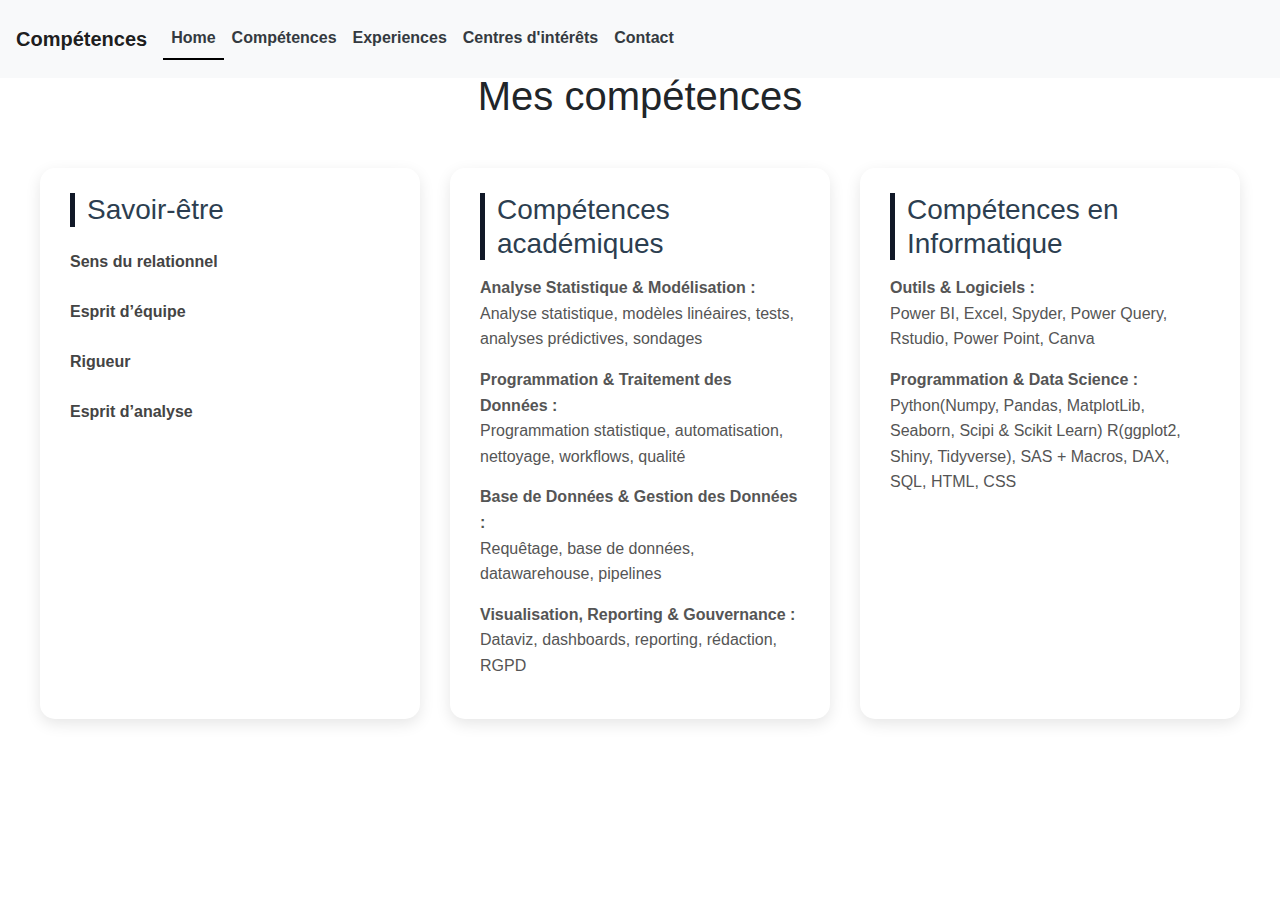
<file: compétences.html>
<!DOCTYPE html>
<html>
<head>
    <meta charset="UTF-8">
    <meta name="viewport" content="width=device-width, initial-scale=1">
    <title>E-portfolio Anthony El Dahdah</title> 
    <link href="https://cdn.jsdelivr.net/npm/bootstrap@4.6.2/dist/css/bootstrap.min.css" rel="stylesheet">
    <link rel="stylesheet" href="css/style.css">
</head>

<body>

<nav class="navbar navbar-expand-lg navbar-light bg-light fixed-top">
  <a class="navbar-brand" href="#">Compétences</a>

  <button class="navbar-toggler" type="button" data-toggle="collapse" data-target="#navbarSupportedContent">
    <span class="navbar-toggler-icon"></span>
  </button>

  <div class="collapse navbar-collapse" id="navbarSupportedContent">

    <ul class="navbar-nav mr-auto">

      <li class="nav-item active">
        <a class="nav-link text-dark" href="index.html">Home</a>
      </li>

      <li class="nav-item">
        <a class="nav-link text-dark" href="compétences.html">Compétences</a>
      </li>

      <li class="nav-item">
        <a class="nav-link text-dark" href="Experiences.html">Experiences</a>
      </li>

      <li class="nav-item">
        <a class="nav-link text-dark" href="Loisirs.html">Centres d'intérêts</a>
      </li>

      <li class="nav-item">
        <a class="nav-link text-dark" href="Contact.html">Contact</a>
      </li>

    </ul>

  </div>
</nav>


<!--JavaScript-->
<script src="https://code.jquery.com/jquery-3.5.1.slim.min.js"></script>
<script src="https://cdn.jsdelivr.net/npm/bootstrap@4.6.2/dist/js/bootstrap.bundle.min.js"></script>

<!--CONTENU-->
<br><br><br>
<h1><center>Mes compétences</center></h1>
<section class="competences">


    <div class="competence-card">
        <h3>Savoir-être</h3>

        <ul>
            <li><b>Sens du relationnel</b></li>
            <li><b>Esprit d’équipe</b></li>
            <li><b>Rigueur</b></li>
            <li><b>Esprit d’analyse</b></li>
        </ul>
    </div>


    <div class="competence-card">
        <h3>Compétences académiques</h3>

        <p><b>Analyse Statistique & Modélisation :</b><br>
        Analyse statistique, modèles linéaires, tests, analyses prédictives, sondages</p>

        <p><b>Programmation & Traitement des Données :</b><br>
        Programmation statistique, automatisation, nettoyage, workflows, qualité</p>

        <p><b>Base de Données & Gestion des Données :</b><br>
        Requêtage, base de données, datawarehouse, pipelines</p>

        <p><b>Visualisation, Reporting & Gouvernance :</b><br>
        Dataviz, dashboards, reporting, rédaction, RGPD</p>
    </div>


    <div class="competence-card">
        <h3>Compétences en Informatique</h3>

        <p><b>Outils & Logiciels :</b><br>
        Power BI, Excel, Spyder, Power Query, Rstudio, Power Point, Canva</p>

        <p><b>Programmation & Data Science :</b><br>
        Python(Numpy, Pandas, MatplotLib, Seaborn, Scipi & Scikit Learn) R(ggplot2, Shiny, Tidyverse), SAS + Macros, DAX, SQL, HTML, CSS</p>
    </div>


</section>

    </body>

</html>
</file>
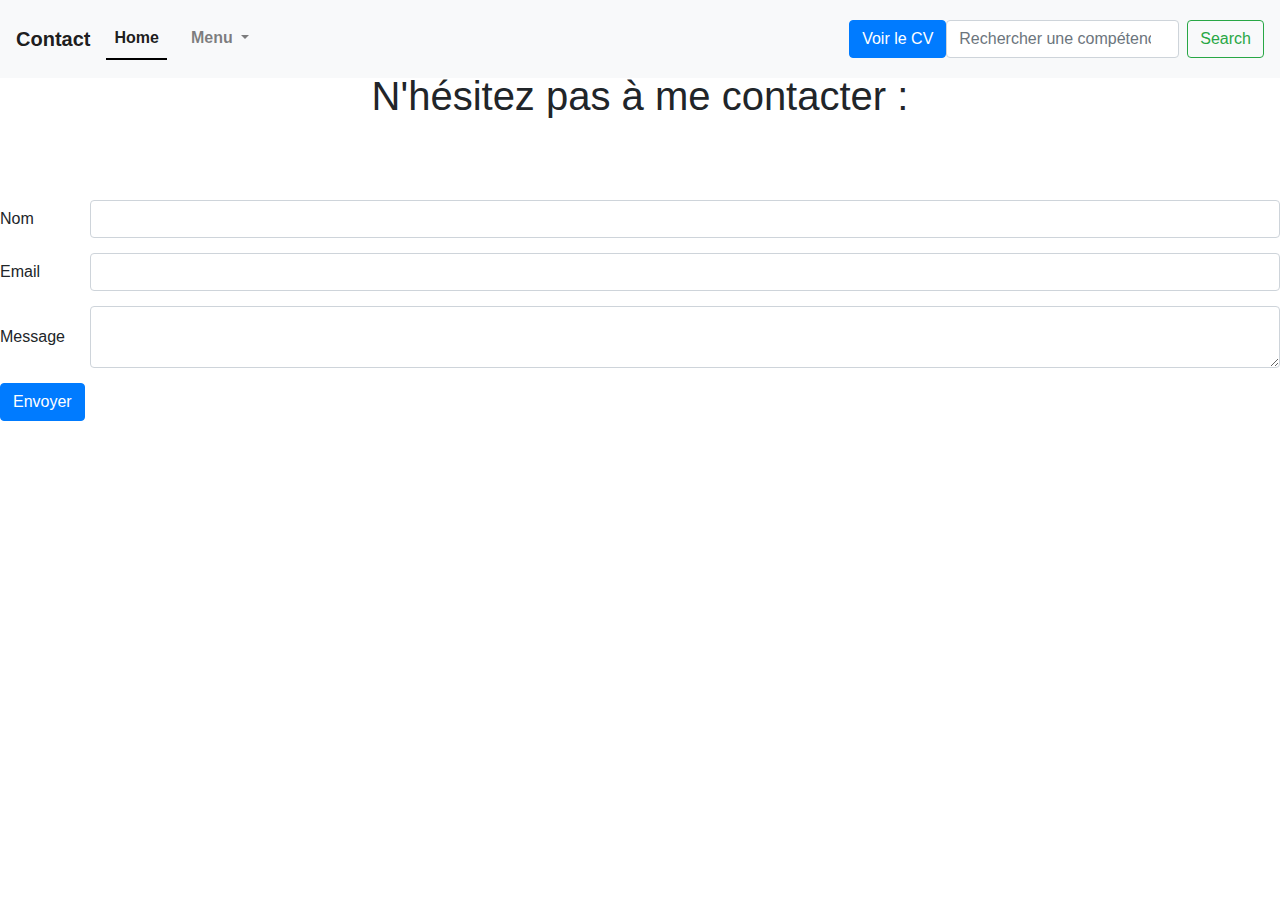
<file: Contact.html>
<!DOCTYPE html>
<html>
<head>
    <meta charset="UTF-8">
    <meta name="viewport" content="width=device-width, initial-scale=1">
    <title>E-portfolio Anthony El Dahdah</title> 
    <link href="https://cdn.jsdelivr.net/npm/bootstrap@4.6.2/dist/css/bootstrap.min.css" rel="stylesheet">
    <link rel="stylesheet" href="css/style.css">
</head>

<body>

<nav class="navbar navbar-expand-lg navbar-light bg-light fixed-top">
  <a class="navbar-brand" href="#">Contact</a>
  <button class="navbar-toggler" type="button" data-toggle="collapse" data-target="#navbarSupportedContent">
    <span class="navbar-toggler-icon"></span>
  </button>

  <div class="collapse navbar-collapse" id="navbarSupportedContent">
    <ul class="navbar-nav mr-auto">
      <li class="nav-item active">
        <a class="nav-link" href="index.html">Home</a>
      </li>

      <li class="nav-item">
        <a class="nav-link" href="#"></a>
      </li>

      <li class="nav-item dropdown">
        <a class="nav-link dropdown-toggle" href="#" id="navbarDropdown" role="button" data-toggle="dropdown">
          Menu
        </a>
        <div class="dropdown-menu">
            <a class="dropdown-item" href="compétences.html">Compétences</a> 
            <a class="dropdown-item" href="Experiences.html">Experiences</a> 
            <a class="dropdown-item" href="Loisirs.html">Loisirs</a> 
          <div class="dropdown-divider"></div>
            <a class="dropdown-item" href="Contact.html">Contact</a>
        </div>
      </li>
    </ul>
<a class="btn btn-primary ml-2"
   href="/E-Portfolio/CV_Anthony_EL_DAHDAH.pdf"
   download>
   Voir le CV
</a>
    <!-- BARRE DE RECHERCHE -->
    <form class="form-inline my-2 my-lg-0" onsubmit="searchText(event)">
      <input id="searchInput" class="form-control mr-sm-2" type="search" placeholder="Rechercher une compétence">
      <button class="btn btn-outline-success" type="submit">Search</button>
    </form>
  </div>
</nav>

<!--JavaScript-->
<script src="https://code.jquery.com/jquery-3.5.1.slim.min.js"></script>
<script src="https://cdn.jsdelivr.net/npm/bootstrap@4.6.2/dist/js/bootstrap.bundle.min.js"></script>


<script>
function clearHighlights() {
    const marks = document.querySelectorAll("mark");
    marks.forEach(mark => {
        const parent = mark.parentNode;
        parent.replaceChild(document.createTextNode(mark.textContent), mark);
        parent.normalize();
    });
}

function searchText(event) {
    event.preventDefault();
    clearHighlights();

    const query = document.getElementById("searchInput").value.trim();
    if (!query) return;

    const walker = document.createTreeWalker(document.body, NodeFilter.SHOW_TEXT, null, false);
    let node;
    let found = false;

    while (node = walker.nextNode()) {
        const text = node.nodeValue;
        const index = text.toLowerCase().indexOf(query.toLowerCase());

        if (index !== -1) {
            const before = document.createTextNode(text.slice(0, index));
            const match = document.createElement("mark");
            match.textContent = text.slice(index, index + query.length);
            const after = document.createTextNode(text.slice(index + query.length));

            const parent = node.parentNode;
            parent.replaceChild(after, node);
            parent.insertBefore(match, after);
            parent.insertBefore(before, match);

            match.scrollIntoView({ behavior: "smooth", block: "center" });
            found = true;
            break;
        }
    }
    if (!found) {
        alert("Mot non trouvé");
    }
}
</script>
<!--CONTENU-->
<br><br><br>
<h1><center>N'hésitez pas à me contacter :</center></h1>
<br><br><br>        
<form action="mailto:eldahdahanthony@gmail.com" method="post" enctype="text/plain">

  <div class="form-group">
    <label>Nom</label>
    <input type="text" name="nom" class="form-control" required>
  </div>

  <div class="form-group">
    <label>Email</label>
    <input type="email" name="email" class="form-control" required>
  </div>

  <div class="form-group">
    <label>Message</label>
    <textarea name="message" class="form-control" required></textarea>
  </div>

  <button type="submit" class="btn btn-primary">Envoyer</button>

</form>

    </body>

</html>
</file>
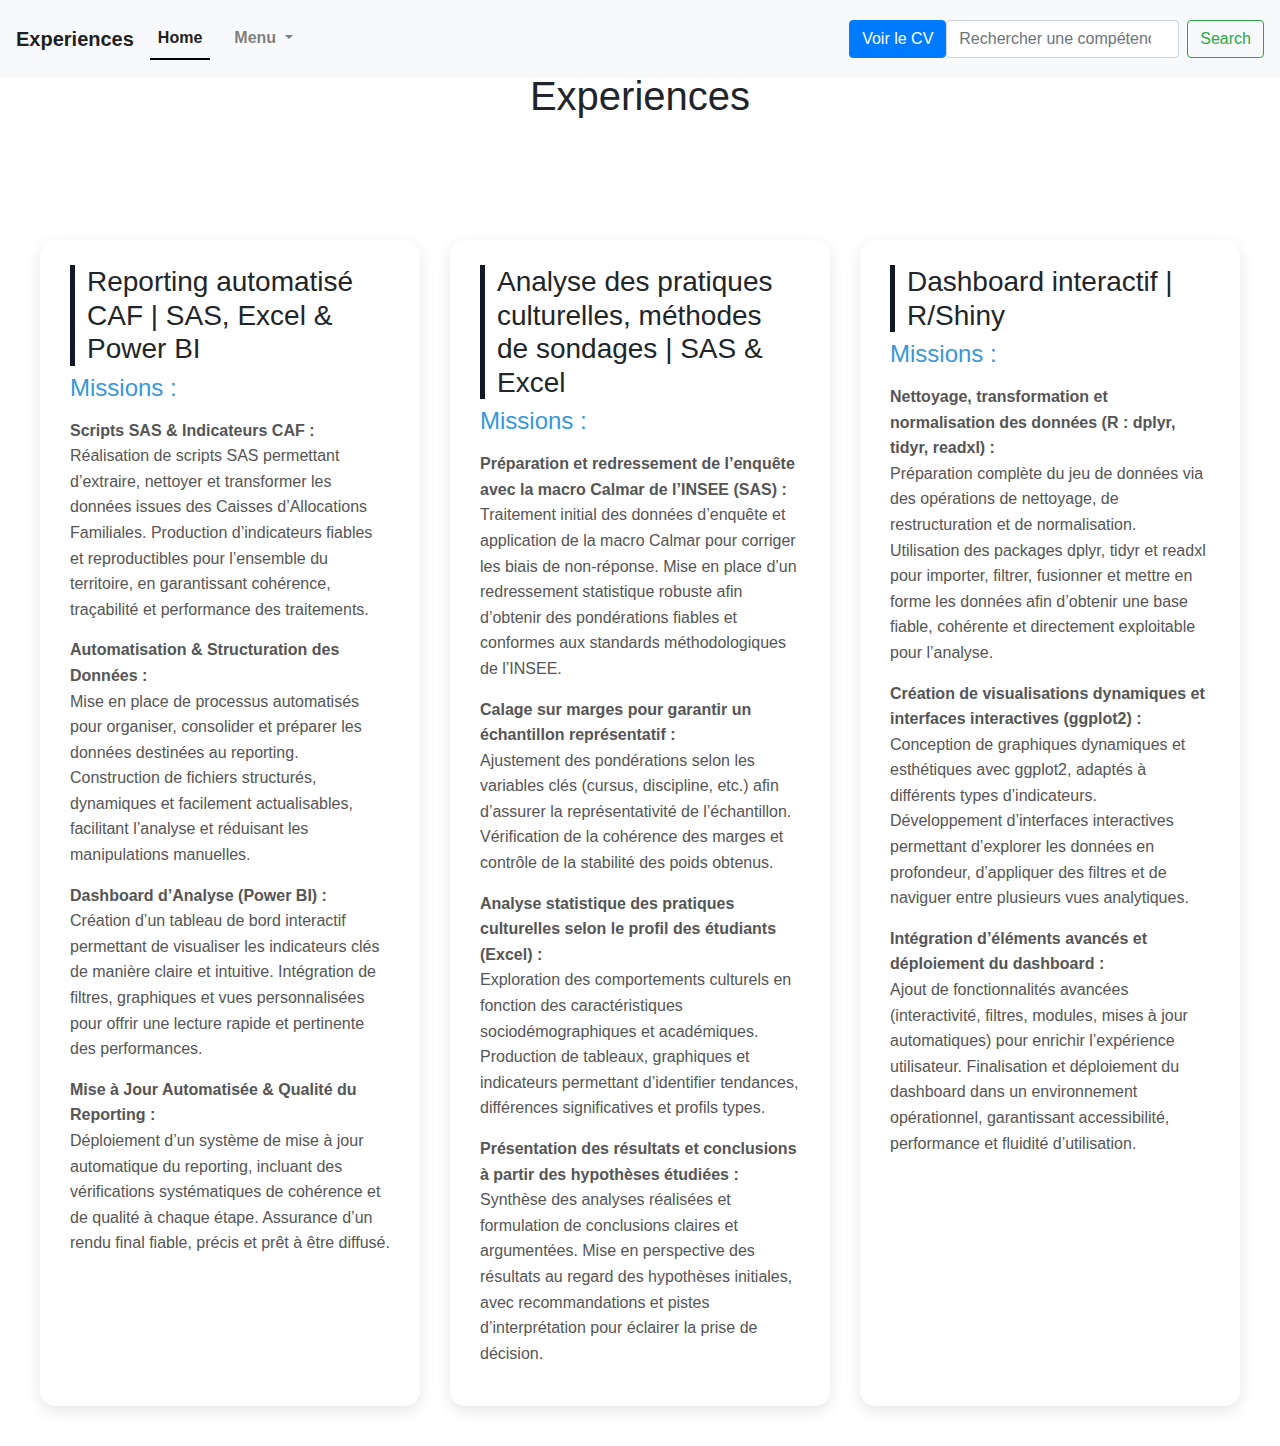
<file: Experiences.html>
<!DOCTYPE html>
<html>
<head>
    <meta charset="UTF-8">
    <meta name="viewport" content="width=device-width, initial-scale=1">
    <title>E-portfolio Anthony El Dahdah</title> 
    <link href="https://cdn.jsdelivr.net/npm/bootstrap@4.6.2/dist/css/bootstrap.min.css" rel="stylesheet">
    <link rel="stylesheet" href="css/style.css">
</head>

<body>

<nav class="navbar navbar-expand-lg navbar-light bg-light fixed-top">
  <a class="navbar-brand" href="#">Experiences</a>
  <button class="navbar-toggler" type="button" data-toggle="collapse" data-target="#navbarSupportedContent">
    <span class="navbar-toggler-icon"></span>
  </button>

  <div class="collapse navbar-collapse" id="navbarSupportedContent">
    <ul class="navbar-nav mr-auto">
      <li class="nav-item active">
        <a class="nav-link" href="index.html">Home</a>
      </li>

      <li class="nav-item">
        <a class="nav-link" href="#"></a>
      </li>

      <li class="nav-item dropdown">
        <a class="nav-link dropdown-toggle" href="#" id="navbarDropdown" role="button" data-toggle="dropdown">
          Menu
        </a>
        <div class="dropdown-menu">
            <a class="dropdown-item" href="compétences.html">Compétences</a> 
            <a class="dropdown-item" href="Experiences.html">Experiences</a> 
            <a class="dropdown-item" href="Loisirs.html">Loisirs</a> 
          <div class="dropdown-divider"></div>
            <a class="dropdown-item" href="Contact.html">Contact</a>
        </div>
      </li>
    </ul>
<a class="btn btn-primary ml-2"
   href="/E-Portfolio/CV_Anthony_EL_DAHDAH.pdf"
   target="_blank">
   Voir le CV
</a>
    <!-- BARRE DE RECHERCHE -->
    <form class="form-inline my-2 my-lg-0" onsubmit="searchText(event)">
      <input id="searchInput" class="form-control mr-sm-2" type="search" placeholder="Rechercher une compétence">
      <button class="btn btn-outline-success" type="submit">Search</button>
    </form>
  </div>
</nav>

<!--JavaScript-->
<script src="https://code.jquery.com/jquery-3.5.1.slim.min.js"></script>
<script src="https://cdn.jsdelivr.net/npm/bootstrap@4.6.2/dist/js/bootstrap.bundle.min.js"></script>


<script>
function clearHighlights() {
    const marks = document.querySelectorAll("mark");
    marks.forEach(mark => {
        const parent = mark.parentNode;
        parent.replaceChild(document.createTextNode(mark.textContent), mark);
        parent.normalize();
    });
}

function searchText(event) {
    event.preventDefault();
    clearHighlights();

    const query = document.getElementById("searchInput").value.trim();
    if (!query) return;

    const walker = document.createTreeWalker(document.body, NodeFilter.SHOW_TEXT, null, false);
    let node;
    let found = false;

    while (node = walker.nextNode()) {
        const text = node.nodeValue;
        const index = text.toLowerCase().indexOf(query.toLowerCase());

        if (index !== -1) {
            const before = document.createTextNode(text.slice(0, index));
            const match = document.createElement("mark");
            match.textContent = text.slice(index, index + query.length);
            const after = document.createTextNode(text.slice(index + query.length));

            const parent = node.parentNode;
            parent.replaceChild(after, node);
            parent.insertBefore(match, after);
            parent.insertBefore(before, match);

            match.scrollIntoView({ behavior: "smooth", block: "center" });
            found = true;
            break;
        }
    }
    if (!found) {
        alert("Mot non trouvé");
    }
}
</script>
<!--CONTENU-->
<br><br><br>
<h1><center>Experiences</center></h1>
        <nav class="Savoir-être">
<br><br><br>        
<section class="projets">

    <div class="projet-card">
        <h3>Reporting automatisé CAF | SAS, Excel & Power BI</h3>
        <h4>Missions :</h4>

        <p><b>Scripts SAS & Indicateurs CAF :</b><br>
        Réalisation de scripts SAS permettant d’extraire, nettoyer et transformer 
        les données issues des Caisses d’Allocations Familiales. Production d’indicateurs fiables et 
        reproductibles pour l’ensemble du territoire, en garantissant cohérence, traçabilité et 
        performance des traitements.</p>

        <p><b>Automatisation & Structuration des Données :</b><br>
        Mise en place de processus automatisés pour organiser, consolider et 
        préparer les données destinées au reporting. Construction de fichiers structurés, 
        dynamiques et facilement actualisables, facilitant l’analyse et réduisant les 
        manipulations manuelles.</p>

        <p><b>Dashboard d’Analyse (Power BI) :</b><br>
        Création d’un tableau de bord interactif permettant de visualiser les indicateurs 
        clés de manière claire et intuitive. Intégration de filtres, graphiques et vues 
        personnalisées pour offrir une lecture rapide et pertinente 
        des performances.</p>

        <p><b>Mise à Jour Automatisée & Qualité du Reporting :</b><br>
        Déploiement d’un système de mise à jour automatique du reporting, 
        incluant des vérifications systématiques de cohérence et de qualité à chaque étape. 
        Assurance d’un rendu final fiable, précis et prêt à être diffusé.</p>
    </div>


    <div class="projet-card">
        <h3>Analyse des pratiques culturelles, méthodes de sondages | SAS & Excel</h3>
        <h4>Missions :</h4>

        <p><b>Préparation et redressement de l’enquête avec la macro Calmar de l’INSEE (SAS) :</b><br>
        Traitement initial des données d’enquête et application de la macro Calmar pour
        corriger les biais de non-réponse. Mise en place d’un redressement statistique robuste 
        afin d’obtenir des pondérations fiables et conformes aux standards 
        méthodologiques de l’INSEE.</p>

        <p><b>Calage sur marges pour garantir un échantillon représentatif :</b><br>
        Ajustement des pondérations selon les variables clés (cursus, discipline, etc.) 
        afin d’assurer la représentativité de l’échantillon. Vérification de la cohérence 
        des marges et contrôle de la stabilité des poids obtenus.</p>

        <p><b>Analyse statistique des pratiques culturelles selon le profil des étudiants (Excel) :</b><br>
        Exploration des comportements culturels en fonction des caractéristiques sociodémographiques
        et académiques. Production de tableaux, graphiques et indicateurs permettant d’identifier 
        tendances, différences significatives et profils types.</p>

        <p><b>Présentation des résultats et conclusions à partir des hypothèses étudiées :</b><br>
        Synthèse des analyses réalisées et formulation de conclusions claires et argumentées. 
        Mise en perspective des résultats au regard des hypothèses initiales, avec recommandations 
        et pistes d’interprétation pour éclairer la prise de décision.</p>
    </div>


    <div class="projet-card">
        <h3>Dashboard interactif | R/Shiny</h3>
        <h4>Missions :</h4>

        <p><b>Nettoyage, transformation et normalisation des données (R : dplyr, tidyr, readxl) :</b><br>
        Préparation complète du jeu de données via des opérations de nettoyage, 
        de restructuration et de normalisation. Utilisation des packages dplyr, tidyr et readxl 
        pour importer, filtrer, fusionner et mettre en forme les données afin d’obtenir une base fiable, 
        cohérente et directement exploitable pour l’analyse.</p>

        <p><b>Création de visualisations dynamiques et interfaces interactives (ggplot2) :</b><br>
        Conception de graphiques dynamiques et esthétiques avec ggplot2, adaptés à différents types 
        d’indicateurs. Développement d’interfaces interactives permettant d’explorer les données en 
        profondeur, d’appliquer des filtres et de naviguer entre plusieurs vues analytiques.</p>

        <p><b>Intégration d’éléments avancés et déploiement du dashboard :</b><br>
        Ajout de fonctionnalités avancées (interactivité, filtres, modules, mises à jour automatiques) 
        pour enrichir l’expérience utilisateur. Finalisation et déploiement du dashboard dans un 
        environnement opérationnel, garantissant accessibilité, performance 
        et fluidité d’utilisation.</p>
    </div>

</section>
    </body>

</html>
</file>
<file: css/style.css>
/*Profil*/

body{
margin:0;
padding:0;
}


.card{
background:white;
border-radius:18px;
box-shadow:0 8px 25px rgba(0,0,0,0.08);
padding:30px;
margin-bottom:30px;
}


.profile{
display:flex;
align-items:center;
gap:30px;
flex-wrap:wrap;
}


.profile img{
width:170px;
height:170px;
object-fit:cover;
border-radius:50%;
border:4px solid #e5e7eb;
}


.profile-text h2{
margin-top:0;
font-size:1.8em;
}


.profile-text p{
line-height:1.6;
}


.badge{
display:inline-block;
margin-top:10px;
background:#111827;
color:white;
padding:6px 14px;
border-radius:999px;
font-size:0.9em;
}


h3{
margin-top:0;
border-left:5px solid #111827;
padding-left:12px;
}


ul{
list-style:none;
padding:0;
}


li{
margin:10px 0;
}


.grid{
  display:flex;
  justify-content:center;
  gap:25px;
  flex-wrap:wrap;
}


a{
color:#111827;
text-decoration:none;
font-weight:bold;
}


a:hover{
text-decoration:underline;
}


footer{
text-align:center;
padding: 30px 10px;
font-size: 0.9em;
color:#666;
}

.container{
max-width:1000px;
margin:auto;
padding:40px 20px;
min-height:calc(100vh - 160px);
display:flex;
flex-direction:column;
justify-content:center;
align-items:center;
}

.grid{
  justify-content:center;
}

.nav-item.active .nav-link {
  font-weight: bold;
  border-bottom: 2px solid black;
}
/*Compétences*/

.banniere-skills img { 
    width: 100%;
    height: auto;  
    display: block; 
    border-radius: 8px; 
}

.competences {
    display: grid;
    grid-template-columns: repeat(auto-fit, minmax(280px, 1fr));
    gap: 30px;
    padding: 40px;
}

.competence-card {
    background: white;
    border-radius: 15px;
    padding: 25px 30px;
    box-shadow: 0 5px 15px rgba(0,0,0,0.1);
    transition: all 0.3s ease;
}



.competence-card h3 {
    color: #2c3e50;
    margin-bottom: 15px;
}

.competence-card p {
    line-height: 1.6;
    color: #555;
    margin-bottom: 15px;
}

.competence-card ul {
    list-style: none;
    padding-left: 0;
}

.competence-card ul li {
    padding: 8px 0;
    color: #444;
}





/*Experience*/

.banniere-experiences img {
  width: 100%;            
  height: auto;             
  display: block;           
  border-radius: 8px;      
  box-shadow: 0 4px 12px rgba(0, 0, 0, 0.2); 
}

.projets {
    display: grid;
    grid-template-columns: repeat(auto-fit, minmax(320px, 1fr));
    gap: 30px;
    padding: 40px;
}

.projet-card {
    background: white;
    border-radius: 15px;
    padding: 25px 30px;
    box-shadow: 0 5px 15px rgba(0,0,0,0.1);
    transition: all 0.3s ease;
}

.projet-card h4 {
    color: #3498db;
    margin-bottom: 15px;
}

.projet-card p {
    line-height: 1.6;
    color: #555;
    margin-bottom: 15px;
}
/*Contact*/

.form-group {
    display: flex;
    align-items: center; 
    margin-bottom: 15px;
}

.form-group label {
    min-width: 90px;       
    margin-bottom: 0;
    font-weight: 500;
}

.form-group input,
.form-group textarea {
    flex: 1;            
}


/*Loisirs*/

.loisirs {
    display: grid;
    grid-template-columns: repeat(auto-fit, minmax(280px, 1fr));
    gap: 25px;
    padding: 40px;
}

.loisir-card {
    background: white;
    border-radius: 15px;
    padding: 25px;
    box-shadow: 0 5px 15px rgba(0,0,0,0.1);
    transition: transform 0.3s ease, box-shadow 0.3s ease;
}
</file>
